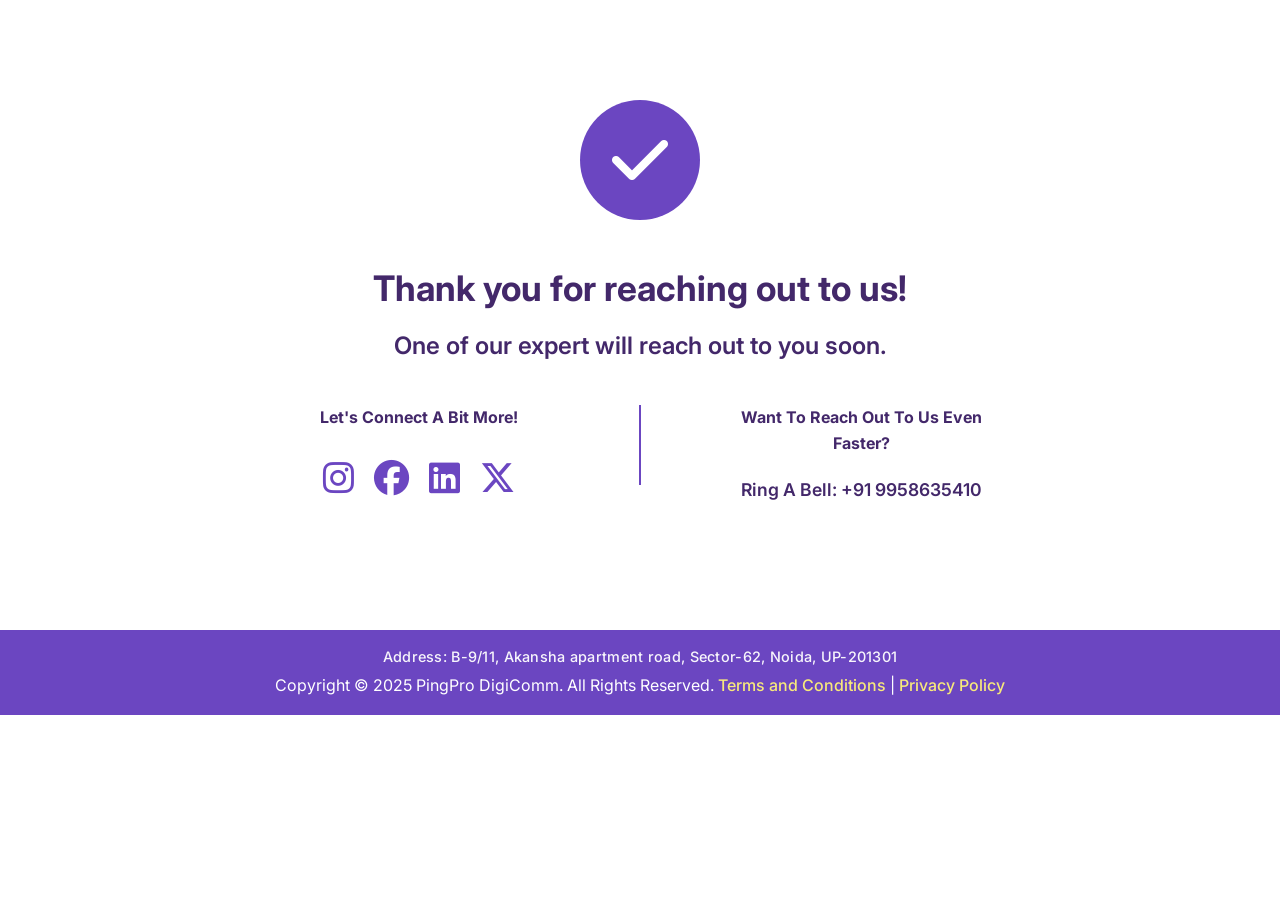
<file: thankyou.html>
<!DOCTYPE html>
<html lang="en">
<head>
    <meta charset="UTF-8">
    <meta name="viewport" content="width=device-width, initial-scale=1.0">
    <title>Thank You - PingPro DigiComm</title>
    <link rel="stylesheet" href="styles.css">
    <link href="https://fonts.googleapis.com/css2?family=Inter:wght@400;600;700&display=swap" rel="stylesheet">
    <style>
        body { background: #fff; color: #43286a; font-family: 'Inter', sans-serif; margin: 0; }
        .thankyou-main { min-height: 70vh; display: flex; flex-direction: column; align-items: center; justify-content: center; padding: 3rem 1rem 2rem 1rem; }
        .thankyou-check { background: #6B46C1; color: #fff; border-radius: 50%; width: 120px; height: 120px; display: flex; align-items: center; justify-content: center; font-size: 4rem; margin-bottom: 2.5rem; }
        .thankyou-title { font-size: 2.2rem; font-weight: 700; text-align: center; margin-bottom: 0.7rem; }
        .thankyou-subtitle { font-size: 1.5rem; font-weight: 600; text-align: center; margin-bottom: 2.5rem; }
        .thankyou-row { display: flex; justify-content: center; align-items: flex-start; gap: 3rem; margin-bottom: 2.5rem; flex-wrap: wrap; }
        .thankyou-col { flex: 1 1 260px; min-width: 260px; text-align: center; }
        .thankyou-socials { margin-top: 1.2rem; }
        .thankyou-socials a { color: #6B46C1; font-size: 2.2rem; margin: 0 0.5rem; transition: color 0.2s; }
        .thankyou-socials a:hover { color: #f7e97b; }
        .thankyou-divider { border-left: 2px solid #6B46C1; height: 80px; margin: 0 2rem; }
        .thankyou-contact { font-size: 1.1rem; font-weight: 600; margin-top: 1.2rem; }
        .thankyou-footer { background: #43286a; color: #fff; padding: 2.5rem 1rem 1.2rem 1rem; text-align: center; font-size: 1rem; }
        .thankyou-footer .footer-socials { margin-bottom: 1.2rem; }
        .thankyou-footer .footer-socials a { color: #fff; font-size: 1.3rem; margin: 0 0.4rem; }
        .thankyou-footer .footer-socials a:hover { color: #f7e97b; }
        .thankyou-footer .footer-links { margin-bottom: 1.2rem; }
        .thankyou-footer .footer-links a { color: #fff; margin: 0 0.7rem; text-decoration: none; font-weight: 500; }
        .thankyou-footer .footer-links a:hover { color: #f7e97b; }
        @media (max-width: 900px) { .thankyou-row { flex-direction: column; gap: 2rem; } .thankyou-divider { display: none; } }
    </style>
    <link rel="stylesheet" href="https://cdnjs.cloudflare.com/ajax/libs/font-awesome/6.5.2/css/all.min.css">
    <link rel="icon" type="image/png" href="images/favicon.png">
</head>
<body>
    <div class="thankyou-main">
        <div class="thankyou-check"><i class="fas fa-check"></i></div>
        <div class="thankyou-title">Thank you for reaching out to us!</div>
        <div class="thankyou-subtitle">One of our expert will reach out to you soon.</div>
        <div class="thankyou-row">
            <div class="thankyou-col">
                <div style="font-weight:700; margin-bottom:0.7rem;">Let's Connect A Bit More!</div>
                <div class="thankyou-socials">
                    <a href="https://www.instagram.com/pingprodigicomm/" title="Instagram" target="_blank"><i class="fab fa-instagram"></i></a>
                    <a href="https://www.facebook.com/profile.php?id=61576800279850" title="Facebook" target="_blank"><i class="fab fa-facebook"></i></a>
                    <a href="https://www.linkedin.com/company/106420780/admin/dashboard/" title="LinkedIn" target="_blank"><i class="fab fa-linkedin"></i></a>
                    <a href="https://x.com/Pingprodigicomm" title="Twitter" target="_blank"><i class="fab fa-x-twitter"></i></a>
                </div>
            </div>
            <div class="thankyou-divider"></div>
            <div class="thankyou-col">
                <div style="font-weight:700; margin-bottom:0.7rem;">Want To Reach Out To Us Even Faster?</div>
                <div class="thankyou-contact">Ring A Bell: +91 9958635410</div>
            </div>
        </div>
    </div>
    <footer class="enhanced-footer">
        <div class="container">
            <p class="footer-address">Address: B-9/11, Akansha apartment road, Sector-62, Noida, UP-201301</p>
            <p>Copyright © 2025 PingPro DigiComm. All Rights Reserved. <a href="/terms.html">Terms and Conditions</a> | <a href="/privacy.html">Privacy Policy</a></p>
        </div>
    </footer>
</body>
</html>
</file>
<file: styles.css>
/* Global Styles */
:root {
    --primary-color: #6B46C1;
    --secondary-color: #4A5568;
    --accent-color: #805AD5;
    --text-color: #2D3748;
    --light-text: #718096;
    --background-color: #FFFFFF;
    --light-background: #F7FAFC;
    --border-color: #E2E8F0;
}

* {
    margin: 0;
    padding: 0;
    box-sizing: border-box;
}

body {
    font-family: 'Inter', sans-serif;
    color: var(--text-color);
    line-height: 1.6;
    background: var(--background-color);
}

h1, h2, h3, h4, h5, h6 {
    color: var(--text-color);
}

.container {
    max-width: 1200px;
    margin: 0 auto;
    padding: 0 20px;
}

/* Header Styles */
.main-navbar {
    position: fixed;
    top: 0;
    left: 0;
    right: 0;
    background: var(--background-color);
    box-shadow: 0 2px 4px rgba(0,0,0,0.1);
    z-index: 1000;
}

.navbar-container {
    display: flex;
    justify-content: space-between;
    align-items: center;
    padding: 1rem 2rem;
    max-width: 1200px;
    margin: 0 auto;
    gap: 2rem;
}

.navbar-logo img {
    height: 70px;
    max-width: 220px;
}

.navbar-links {
    display: flex;
    gap: 2rem;
}

.navbar-links a {
    text-decoration: none;
    color: var(--text-color);
    font-weight: 500;
    transition: color 0.3s ease;
}

.navbar-links a:hover {
    color: var(--primary-color);
}

.navbar-icons {
    display: flex;
    gap: 1rem;
}

.icon-circle {
    width: 40px;
    height: 40px;
    border-radius: 50%;
    background: var(--primary-color);
    display: flex;
    align-items: center;
    justify-content: center;
    color: white;
    text-decoration: none;
    transition: transform 0.3s ease;
}

.icon-circle:hover {
    transform: scale(1.1);
}

/* Hero Section */
.hero {
    background: linear-gradient(rgba(107,70,193,0.88), rgba(107,70,193,0.88)), url('images/hero-bg.jpg');
    background-size: cover;
    background-position: center;
    min-height: 100vh;
    display: flex;
    align-items: center;
    justify-content: center;
    padding: 0;
    color: #fff;
}

.hero-container {
    display: flex;
    align-items: center;
    justify-content: space-between;
    width: 100%;
    max-width: 1400px;
    margin: 0 auto;
    padding: 4rem 2rem;
    gap: 3rem;
}

.hero-left {
    flex: 1.2;
    display: flex;
    flex-direction: column;
    justify-content: center;
    align-items: flex-start;
    z-index: 2;
}

.hero-label {
    background: rgba(34,34,34,0.85);
    color: #fff;
    font-size: 1rem;
    font-weight: 500;
    padding: 0.2em 1em;
    border-radius: 6px;
    margin-bottom: 2.2rem;
    letter-spacing: 0.04em;
    display: inline-block;
}

.hero-headline-white {
    color: #fff;
    font-size: 2.7rem;
    font-weight: 700;
    letter-spacing: 0.04em;
    line-height: 1.1;
}

.hero-headline-yellow {
    color: #f7e97b;
    font-size: 3.2rem;
    font-weight: 800;
    letter-spacing: 0.04em;
    line-height: 1.1;
    display: block;
    margin-top: 0.5rem;
}

.hero-right {
    flex: 1;
    display: flex;
    align-items: center;
    justify-content: flex-end;
    z-index: 2;
}

.hero-form-card {
    background: #fff;
    color: #222;
    border-radius: 18px;
    box-shadow: 0 8px 32px rgba(107,70,193,0.13);
    padding: 2rem 2.2rem 2rem 2.2rem;
    max-width: 420px;
    width: 100%;
    display: flex;
    flex-direction: column;
    align-items: stretch;
}

.hero-form-title {
    text-align: center;
    font-size: 1.4rem;
    font-weight: 700;
    margin-bottom: 1.3rem;
    color: #222;
}

.hero-form {
    display: flex;
    flex-direction: column;
    gap: 0.8rem;
}

.hero-form input,
.hero-form select,
.hero-form textarea {
    padding: 0.9rem 1.1rem;
    border: 1.5px solid #e2e8f0;
    border-radius: 7px;
    font-size: 1.08rem;
    font-family: inherit;
    background: #f7fafc;
    color: #222;
    outline: none;
    transition: border 0.2s;
}

.hero-form input:focus,
.hero-form select:focus,
.hero-form textarea:focus {
    border-color: #6B46C1;
}

.hero-form textarea {
    resize: vertical;
    min-height: 30px;
    line-height: 1.5;
}

.hero-form button {
    margin-top: 0.5rem;
    font-size: 1.15rem;
    font-weight: 700;
    border-radius: 8px;
    padding: 1rem 0;
}

/* Checkbox Styles */
.form-checkbox-group {
    margin: 0.2rem 0;
}

.checkbox-label {
    display: flex;
    align-items: flex-start;
    gap: 0.8rem;
    cursor: pointer;
    font-size: 0.8rem;
    line-height: 1.3;
    color: #555;
    position: relative;
    padding: 0.2rem 0;
    user-select: none;
}

.checkbox-label input[type="checkbox"] {
    position: absolute;
    opacity: 0;
    cursor: pointer;
    height: 0;
    width: 0;
}

.checkmark {
    width: 16px;
    height: 16px;
    border: 2px solid #6B46C1;
    border-radius: 3px;
    background: #fff;
    flex-shrink: 0;
    position: relative;
    transition: all 0.2s ease;
    display: flex;
    align-items: center;
    justify-content: center;
    margin-top: 0.1rem;
}

.checkbox-label input[type="checkbox"]:checked + .checkmark {
    background: #6B46C1;
}

.checkbox-label input[type="checkbox"]:checked + .checkmark::after {
    content: '';
    position: absolute;
    width: 5px;
    height: 8px;
    border: solid white;
    border-width: 0 2px 2px 0;
    transform: rotate(45deg);
    top: 50%;
    left: 50%;
    margin-top: -5px;
    margin-left: -2.5px;
}

.checkbox-text {
    flex: 1;
}

.checkbox-text a {
    color: #6B46C1;
    text-decoration: none;
    font-weight: 500;
}

.checkbox-text a:hover {
    text-decoration: underline;
}

/* Hover and focus states */
.checkbox-label:hover .checkmark {
    border-color: #553c9a;
    box-shadow: 0 0 0 2px rgba(107, 70, 193, 0.1);
}

.checkbox-label input[type="checkbox"]:focus + .checkmark {
    border-color: #553c9a;
    box-shadow: 0 0 0 3px rgba(107, 70, 193, 0.2);
}

/* Active state for better touch feedback */
.checkbox-label:active .checkmark {
    transform: scale(0.95);
}

/* reCAPTCHA Styles */
.recaptcha-container {
    margin: 0.3rem 0;
    display: flex;
    justify-content: center;
}

.recaptcha-container .g-recaptcha {
    transform: scale(0.9);
    transform-origin: 0 0;
}

.recaptcha-note {
    margin-top: 0.5rem;
    text-align: center;
    color: #666;
    font-size: 0.8rem;
}

/* Error message styles */
.error-message {
    color: #e53e3e;
    font-size: 0.85rem;
    margin-top: 0.3rem;
    display: none;
}

.error-message.show {
    display: block;
}

/* Terms and Privacy Page Styles */
.terms-hero,
.privacy-hero {
    background: linear-gradient(rgba(107,70,193,0.88), rgba(107,70,193,0.88)), url('images/hero-bg.jpg');
    background-size: cover;
    background-position: center;
    color: white;
    text-align: center;
    padding: 4rem 0;
    min-height: 50vh;
    display: flex;
    align-items: center;
    justify-content: center;
}

/* Custom color classes for terms page - colors only, no font-size changes */
.terms-text-white {
    color: #fff;
}

.terms-text-yellow {
    color: #f7e97b;
}

.terms-hero h1,
.privacy-hero h1 {
    font-size: 2.5rem;
    font-weight: 700;
    margin-bottom: 1rem;
}

.terms-hero p,
.privacy-hero p {
    font-size: 1.2rem;
    opacity: 0.9;
}

.terms-content,
.privacy-content {
    padding: 4rem 0;
    background: #f8f9fa;
}

.terms-text,
.privacy-text {
    max-width: 800px;
    margin: 0 auto;
    background: white;
    padding: 3rem;
    border-radius: 10px;
    box-shadow: 0 4px 6px rgba(0, 0, 0, 0.1);
}

.terms-text h2,
.privacy-text h2 {
    color: #6B46C1;
    font-size: 1.5rem;
    font-weight: 600;
    margin: 2rem 0 1rem 0;
    border-bottom: 2px solid #6B46C1;
    padding-bottom: 0.5rem;
}

.terms-text h2:first-child,
.privacy-text h2:first-child {
    margin-top: 0;
}

.terms-text p,
.privacy-text p {
    line-height: 1.6;
    color: #555;
    margin-bottom: 1rem;
}

.terms-text ul,
.privacy-text ul {
    margin: 1rem 0;
    padding-left: 2rem;
}

.terms-text li,
.privacy-text li {
    margin-bottom: 0.5rem;
    line-height: 1.6;
    color: #555;
}

.last-updated {
    background: #f8f9fa;
    padding: 1rem;
    border-radius: 5px;
    text-align: center;
    font-weight: 500;
    color: #6B46C1;
    margin-top: 2rem;
}

/* Responsive styles for terms and privacy pages */
@media (max-width: 768px) {
    .terms-hero h1,
    .privacy-hero h1 {
        font-size: 2rem;
    }
    
    .terms-hero p,
    .privacy-hero p {
        font-size: 1rem;
    }
    
    .terms-text,
    .privacy-text {
        padding: 2rem 1.5rem;
        margin: 0 1rem;
    }
    
    .terms-text h2,
    .privacy-text h2 {
        font-size: 1.3rem;
    }
}

@media (max-width: 1100px) {
    .hero-container {
        flex-direction: column;
        align-items: center;
        gap: 2.5rem;
        padding: 3rem 1rem;
    }
    .hero-left, .hero-right {
        width: 100%;
        align-items: center;
        text-align: center;
    }
    .hero-form-card {
        margin: 0 auto;
    }
}

@media (max-width: 700px) {
    .hero {
        min-height: unset;
        padding-top: 90px; /* Ensures space for navbar */
        padding-bottom: 1.5rem;
    }
    .hero-container {
        flex-direction: column;
        align-items: center;
        gap: 2rem;
        padding: 2rem 0.5rem 1rem 0.5rem;
    }
    .hero-headline-white {
        font-size: 1.1rem;
        text-align: center;
    }
    .hero-headline-yellow {
        font-size: 1.5rem;
        text-align: center;
    }
    .hero-form-card {
        padding: 1rem 0.5rem;
    }
    
    .checkbox-label {
        font-size: 0.8rem;
        gap: 0.6rem;
        padding: 0.7rem 0;
        min-height: 44px; /* Better touch target */
    }
    
    .checkmark {
        width: 20px;
        height: 20px;
        margin-top: 0;
    }
    
    .checkbox-label input[type="checkbox"]:checked + .checkmark::after {
        width: 7px;
        height: 11px;
        margin-top: -7px;
        margin-left: -3.5px;
    }
    
    .recaptcha-container .g-recaptcha {
        transform: scale(0.8);
    }
}

/* Services Section */
.services {
    padding: 5rem 0;
    background: var(--light-background);
}

.services h2 {
    text-align: center;
    margin-bottom: 3rem;
    font-size: 2.5rem;
}

.services-grid {
    display: grid;
    grid-template-columns: repeat(auto-fit, minmax(250px, 1fr));
    gap: 2rem;
}

.service-card {
    background: white;
    padding: 2rem;
    border-radius: 10px;
    text-align: center;
    transition: transform 0.3s ease;
    box-shadow: 0 4px 6px rgba(0,0,0,0.1);
}

.service-card:hover {
    transform: translateY(-5px);
}

.service-card i {
    font-size: 2.5rem;
    color: var(--primary-color);
    margin-bottom: 1rem;
}

/* Stats Section */
.stats {
    padding: 5rem 0;
    background: var(--primary-color);
    color: white;
    scroll-margin-top: 100px;
}

.stats-grid {
    display: grid;
    grid-template-columns: repeat(auto-fit, minmax(200px, 1fr));
    gap: 2rem;
    text-align: center;
}

.stat-item h3 {
    font-size: 3rem;
    margin-bottom: 0.5rem;
}

.stats-expert-btn-wrapper {
    display: flex;
    justify-content: center;
    margin-top: 2.5rem;
}
.btn-expert {
    background: #fff;
    color: #2D3748;
    font-weight: 700;
    font-size: 1.4rem;
    border: none;
    border-radius: 12px;
    padding: 0.7rem 2.2rem;
    box-shadow: 0 2px 8px rgba(0,0,0,0.07);
    text-decoration: none;
    transition: background 0.2s, color 0.2s, box-shadow 0.2s;
    letter-spacing: 0.03em;
}
.btn-expert:hover {
    background: #f7e97b;
    color: #6B46C1;
    box-shadow: 0 4px 16px rgba(0,0,0,0.12);
}

/* Why Us Section */
.why-us {
    padding: 5rem 0;
    background: white;
}

.why-us h2 {
    text-align: center;
    margin-bottom: 1rem;
    font-size: 2.5rem;
}

.why-us .subtitle {
    text-align: center;
    color: var(--light-text);
    margin-bottom: 2rem;
}

.whyus-container {
    display: flex;
    align-items: flex-start;
    gap: 3.5rem;
    max-width: 1400px;
    margin: 0 auto;
    padding: 3rem 0 2.5rem 0;
}
.whyus-image {
    flex: 1.1;
    display: flex;
    align-items: center;
    justify-content: center;
}
.whyus-illustration {
    max-width: 370px;
    width: 100%;
    height: auto;
    display: block;
}
.whyus-content {
    flex: 2;
    display: flex;
    flex-direction: column;
    justify-content: center;
    align-items: flex-start;
    text-align: left;
}
@media (max-width: 1100px) {
    .whyus-container {
        flex-direction: column;
        align-items: stretch;
        gap: 2rem;
        padding: 2rem 0 1.5rem 0;
    }
    .whyus-image {
        justify-content: flex-start;
        margin-bottom: 1.5rem;
    }
    .whyus-illustration {
        max-width: 220px;
    }
}

/* Testimonials Section */
.testimonials {
    padding: 5rem 0;
    background: var(--light-background);
}

.testimonials h2 {
    text-align: center;
    margin-bottom: 3rem;
    font-size: 2.5rem;
}

.testimonial-card {
    background: white;
    padding: 2rem;
    border-radius: 10px;
    margin: 0 auto;
    max-width: 600px;
    box-shadow: 0 4px 6px rgba(0,0,0,0.1);
}

.testimonial-content {
    font-style: italic;
    margin-bottom: 1.5rem;
}

.testimonial-author h4 {
    color: var(--primary-color);
    margin-bottom: 0.5rem;
}

/* CTA Section */
.cta {
    padding: 5rem 0;
    background: #fff;
    color: var(--primary-color);
    text-align: center;
}

.cta h2 {
    margin-bottom: 2rem;
    font-size: 2.5rem;
}

.cta-features {
    display: flex;
    justify-content: center;
    gap: 2rem;
    margin-bottom: 3rem;
    flex-wrap: wrap;
}

.cta-feature {
    background: rgba(255,255,255,0.1);
    padding: 0.5rem 1rem;
    border-radius: 20px;
}

.cta-offer {
    background: white;
    padding: 2rem;
    border-radius: 10px;
    max-width: 600px;
    margin: 0 auto;
    color: var(--text-color);
}

.offer-value {
    color: var(--primary-color);
    font-size: 1.5rem;
    font-weight: bold;
    margin: 1rem 0;
}

.cta-feature-row {
    display: flex;
    justify-content: center;
    gap: 2rem;
    margin-bottom: 2.5rem;
    flex-wrap: wrap;
}
.cta-feature-center {
    display: flex;
    justify-content: center;
    margin-bottom: 2.5rem;
}
.cta-feature-btn {
    background: var(--primary-color);
    color: #fff;
    font-weight: 600;
    font-size: 1.25rem;
    border: none;
    border-radius: 2rem;
    padding: 0.8rem 2.2rem;
    box-shadow: 0 2px 8px rgba(0,0,0,0.07);
    text-align: center;
    transition: background 0.2s, color 0.2s, box-shadow 0.2s;
    cursor: pointer;
    margin-bottom: 0.5rem;
}
.cta-feature-btn:hover {
    background: #fff;
    color: var(--primary-color);
    box-shadow: 0 4px 16px rgba(0,0,0,0.12);
}

/* Footer */
footer {
    background: #6B46C1;
    color: white;
    padding: 4rem 0 2rem;
}

.footer-grid {
    display: grid;
    grid-template-columns: repeat(auto-fit, minmax(200px, 1fr));
    gap: 3rem;
    margin-bottom: 3rem;
}

.footer-logo {
    display: flex;
    align-items: center;
    gap: 1rem;
    margin-bottom: 1rem;
}

.footer-logo-img {
    width: 50px;
    height: 50px;
}

.footer-section h4 {
    margin-bottom: 1.5rem;
    color: var(--primary-color);
}

.footer-section ul {
    list-style: none;
}

.footer-section ul li {
    margin-bottom: 0.8rem;
}

.footer-section ul li a {
    color: var(--light-text);
    text-decoration: none;
    transition: color 0.3s ease;
}

.footer-section ul li a:hover {
    color: white;
}

.contact-info li {
    display: flex;
    align-items: center;
    gap: 0.5rem;
}

.footer-copyright {
    text-align: center;
    padding-top: 2rem;
    border-top: 1px solid rgba(255,255,255,0.1);
    color: var(--light-text);
}

/* Enhanced footer styling to keep existing content and add copyright */
.enhanced-footer {
    background: #6B46C1;
    color: white;
    padding: 1rem 0;
    text-align: center;
}

.enhanced-footer .footer-description {
    margin-bottom: 1.5rem;
    line-height: 1.6;
    font-size: 1rem;
}

.enhanced-footer .footer-divider {
    height: 1px;
    background: rgba(255, 255, 255, 0.3);
    margin: 1.5rem auto;
    width: 80%;
    max-width: 600px;
}

.enhanced-footer .footer-address {
    margin-bottom: 0.35rem;
    font-size: 0.9rem;
    line-height: 1.5;
    opacity: 0.95;
}

.enhanced-footer .footer-copyright {
    margin-top: 1.5rem;
    padding-top: 1.5rem;
    border-top: 1px solid rgba(255, 255, 255, 0.2);
    font-size: 0.9rem;
    line-height: 1.5;
    display: block !important;
}

.enhanced-footer a {
    color: #f7e97b;
    text-decoration: none;
    font-weight: 500;
    transition: color 0.3s ease;
}

.enhanced-footer .footer-copyright a:hover {
    color: white;
    text-decoration: underline;
}

/* Buttons */
.btn {
    display: inline-block;
    padding: 1rem 2rem;
    border-radius: 5px;
    text-decoration: none;
    font-weight: 600;
    transition: all 0.3s ease;
}

.btn-primary {
    background: var(--primary-color);
    color: white;
}

.btn-primary:hover {
    background: #fff !important;
    color: var(--primary-color) !important;
    transform: translateY(-2px);
    box-shadow: 0 4px 16px rgba(0,0,0,0.12);
}

.btn:hover,
.btn-expert:hover {
    background: #f7e97b !important;
    color: #6B46C1 !important;
    box-shadow: 0 4px 16px rgba(0,0,0,0.12);
    transform: translateY(-2px);
}

/* Back to Top Button */
.back-to-top {
    position: fixed;
    bottom: 2rem;
    right: 2rem;
    width: 40px;
    height: 40px;
    background: var(--primary-color);
    color: white;
    border: none;
    border-radius: 50%;
    cursor: pointer;
    display: none;
    align-items: center;
    justify-content: center;
    font-size: 1.5rem;
    transition: all 0.3s ease;
}

.back-to-top.visible {
    display: flex;
}

.back-to-top:hover {
    background: var(--accent-color);
    transform: translateY(-2px);
}

/* WhatsApp Floating Widget */
.whatsapp-float {
    position: fixed;
    bottom: 4.5rem;
    left: 2rem;
    width: 56px;
    height: 56px;
    background: #25D366;
    color: white;
    border-radius: 50%;
    display: flex;
    align-items: center;
    justify-content: center;
    font-size: 2rem;
    box-shadow: 0 4px 12px rgba(0,0,0,0.15);
    z-index: 1100;
    transition: background 0.3s, transform 0.2s;
    text-decoration: none;
}

.whatsapp-float:hover {
    background: #1ebe57;
    transform: scale(1.08);
}

/* Responsive Design */
@media (max-width: 768px) {
    .navbar-links {
        display: none;
    }
    
    .hero h1 {
        font-size: 2.5rem;
    }
    
    .services-grid {
        grid-template-columns: 1fr;
    }
    
    .stats-grid {
        grid-template-columns: 1fr 1fr;
    }
    
    .cta-features {
        flex-direction: column;
        align-items: center;
    }
    
    .footer-grid {
        grid-template-columns: 1fr;
    }
    
    .whatsapp-float {
        bottom: 5.5rem;
        left: 1rem;
        width: 48px;
        height: 48px;
        font-size: 1.5rem;
    }
}

.dual-white {
    color: #fff;
}

.simple-footer {
    background: var(--primary-color);
    color: #fff;
    text-align: center;
    padding: 2.5rem 1rem 1.5rem 1rem;
    border-radius: 0 0 10px 10px;
}
.footer-description {
    font-size: 1.15rem;
    font-weight: 400;
    margin-bottom: 1.5rem;
    line-height: 1.6;
}
.footer-divider {
    border-top: 1px solid #fff;
    margin: 0 auto 1.5rem auto;
    width: 90%;
    max-width: 900px;
}
.footer-address {
    font-size: 1.1rem;
    font-weight: 500;
    letter-spacing: 0.02em;
}

footer .footer-grid, footer .footer-section, .footer-logo, .footer-company-info, .footer-copyright {
    display: none !important;
}

.clients-section {
    padding: 4rem 0 2rem 0;
    background: #fff;
    margin-bottom: 2rem;
}
.clients-carousel-wrapper {
    margin-bottom: 1.2rem;
}
.clients-title {
    text-align: center;
    font-size: 2.2rem;
    font-weight: 700;
    margin-bottom: 2.5rem;
    letter-spacing: 0.04em;
}
.clients-title-bg {
    background: none;
    color: #222;
    padding: 0.2em 0.5em;
    border-radius: 3px 0 0 3px;
    margin-right: -0.2em;
}
.clients-title-highlight {
    background: #f7e97b;
    color: #222;
    padding: 0.2em 0.5em;
    border-radius: 0 3px 3px 0;
}
.clients-carousel {
    position: relative;
    width: 100%;
    max-width: 1200px;
    margin: 0 auto;
    overflow: hidden;
    min-height: 120px;
}
.clients-slide {
    display: none;
    justify-content: center;
    align-items: center;
    gap: 2.5rem;
    width: 100%;
    transition: opacity 0.5s;
}
.clients-slide.active {
    display: flex;
}
.clients-slide img {
    max-width: 288px;
    max-height: 144px;
    object-fit: contain;
    background: #fff;
    border-radius: 8px;
    box-shadow: 0 2px 8px rgba(0,0,0,0.04);
    padding: 0.5rem 1rem;
}
@media (max-width: 900px) {
    .clients-slide img {
        max-width: 192px;
        max-height: 108px;
        padding: 0.3rem 0.5rem;
    }
}
@media (max-width: 600px) {
    .clients-slide {
        flex-wrap: wrap;
        gap: 1rem;
    }
    .clients-slide img {
        max-width: 84vw;
        max-height: 72px;
        margin-bottom: 0.5rem;
    }
}

html {
  scroll-behavior: smooth;
}

.process-section {
    background: #fff;
    padding: 4rem 0 2.5rem 0;
    scroll-margin-top: 100px;
}
.process-title {
    text-align: center;
    margin-bottom: 2.5rem;
}
.process-title-highlight {
    background: #f7e97b;
    color: #222;
    font-size: 2rem;
    font-weight: 700;
    padding: 0.2em 0.7em;
    border-radius: 6px;
    letter-spacing: 0.03em;
}
.process-flow {
    display: flex;
    justify-content: center;
    align-items: flex-start;
    gap: 2.5rem;
    position: relative;
    margin: 0 auto;
    max-width: 1200px;
    padding-top: 2.2rem;
}
.process-step {
    display: flex;
    flex-direction: column;
    align-items: center;
    position: relative;
    flex: 1 1 0;
    min-width: 120px;
}
.process-dot {
    position: absolute;
    top: 2.05rem;
    left: 50%;
    transform: translateX(-50%);
    width: 12px;
    height: 12px;
    background: #8f4be9;
    border-radius: 50%;
    border: 3px solid #fff;
    z-index: 3;
}
.process-icon {
    font-size: 2.8rem;
    color: #222;
    margin-top: 2.7rem;
    margin-bottom: 0.7rem;
    background: #fff;
    z-index: 2;
}
.process-label {
    font-size: 1.15rem;
    color: #444;
    font-weight: 500;
    margin-top: 0.2rem;
    text-align: center;
}
.process-flow::before {
    content: '';
    position: absolute;
    left: 7.5%;
    right: 7.5%;
    top: 2.2rem;
    height: 3px;
    background: #d1c4e9;
    z-index: 1;
}
@media (max-width: 900px) {
    .process-flow {
        gap: 1.2rem;
    }
    .process-label {
        font-size: 1rem;
    }
    .process-title-highlight {
        font-size: 1.2rem;
    }
}
@media (max-width: 600px) {
    .process-flow {
        flex-direction: column;
        align-items: stretch;
        gap: 2.2rem;
    }
    .process-step {
        flex-direction: row;
        align-items: center;
        min-width: 0;
        margin-bottom: 0.5rem;
    }
    .process-icon {
        font-size: 2rem;
        margin-bottom: 0;
        margin-right: 1rem;
    }
    .process-dot {
        margin: 0 1rem 0 0;
    }
    .process-label {
        margin-top: 0;
        font-size: 1rem;
    }
    .process-flow::before {
        display: none;
    }
}

.industries-section {
    background: #fff;
    padding: 4rem 0 2.5rem 0;
    scroll-margin-top: 130px;
    margin-top: 10vh;
}
.industries-container {
    display: flex;
    justify-content: space-between;
    align-items: flex-start;
    gap: 2.5rem;
    max-width: 1400px;
    margin: 0 auto;
}
.industries-left {
    flex: 2;
}
.industries-title {
    font-size: 2rem;
    font-weight: 700;
    margin-bottom: 2.2rem;
    letter-spacing: 0.03em;
}
.industries-highlight {
    background: #f7e97b;
    color: #222;
    padding: 0.2em 0.7em;
    border-radius: 6px;
    margin-right: 0.3em;
}
.industries-grid {
    display: grid;
    grid-template-columns: repeat(3, 1fr);
    gap: 2rem;
    margin-bottom: 1.5rem;
}
.industry-card {
    background: #6B46C1;
    color: #fff;
    border-radius: 16px;
    display: flex;
    flex-direction: column;
    align-items: center;
    justify-content: center;
    padding: 2.2rem 1.2rem 1.2rem 1.2rem;
    font-size: 1.1rem;
    font-weight: 500;
    box-shadow: 0 2px 12px rgba(107,70,193,0.08);
    min-width: 120px;
    min-height: 140px;
    transition: transform 0.2s, box-shadow 0.2s;
}
.industry-card i {
    font-size: 2.5rem;
    margin-bottom: 1.1rem;
}
.industry-card span {
    margin-top: 0.2rem;
    font-size: 1.08rem;
    letter-spacing: 0.01em;
}
.industry-card:hover {
    transform: translateY(-6px) scale(1.04);
    box-shadow: 0 8px 24px rgba(107,70,193,0.18);
}
.industry-card:hover i {
    color: #fff !important;
}
.industries-more {
    text-align: center;
    color: #666;
    font-size: 1.1rem;
    margin-top: 0.7rem;
    font-weight: 500;
}
.industries-right {
    flex: 1.2;
    display: flex;
    align-items: center;
    justify-content: center;
}
.industries-illustration {
    max-width: 340px;
    width: 100%;
    height: auto;
    display: block;
}
.industries-illustration-large {
    max-width: 650px;
    width: 100%;
    height: auto;
    display: block;
}
@media (max-width: 1100px) {
    .industries-container {
        flex-direction: column;
        align-items: stretch;
    }
    .industries-right {
        justify-content: flex-start;
        margin-top: 2.5rem;
    }
}
@media (max-width: 700px) {
    .industries-grid {
        grid-template-columns: 1fr 1fr;
        gap: 1.2rem;
    }
    .industries-title {
        font-size: 1.2rem;
    }
    .industries-illustration {
        max-width: 220px;
    }
}
@media (max-width: 500px) {
    .industries-grid {
        grid-template-columns: 1fr;
    }
    .industry-card {
        min-width: 0;
        padding: 1.2rem 0.5rem 0.8rem 0.5rem;
    }
}

.dual-yellow {
    color: #f7e97b;
}

.highlight-yellow {
    background: #f7e97b;
    color: #222;
    padding: 0.2em 0.5em;
    border-radius: 6px;
    display: inline-block;
}

.carousel-arrow {
    position: absolute;
    top: 50%;
    transform: translateY(-50%);
    background: #fff;
    border: none;
    font-size: 2rem;
    color: #6B46C1;
    cursor: pointer;
    z-index: 2;
    border-radius: 50%;
    width: 48px;
    height: 48px;
    box-shadow: 0 2px 8px rgba(0,0,0,0.12);
    transition: background 0.2s, color 0.2s;
}
.carousel-arrow.left-arrow {
    left: -60px;
}
.carousel-arrow.right-arrow {
    right: -60px;
}
.carousel-arrow:hover {
    background: #f7e97b;
    color: #43286a;
}
@media (max-width: 900px) {
    .carousel-arrow.left-arrow { left: 0; }
    .carousel-arrow.right-arrow { right: 0; }
}

.carousel-dots {
    display: flex;
    justify-content: center;
    margin-top: 1.5rem;
    gap: 0.7rem;
}
.carousel-dot {
    width: 14px;
    height: 14px;
    border-radius: 50%;
    background: #e2e8f0;
    cursor: pointer;
    transition: background 0.2s;
    border: none;
    outline: none;
}
.carousel-dot.active {
    background: #6B46C1;
}

.scrollable-row {
    overflow: hidden;
    white-space: nowrap;
    max-width: 100%;
    padding-bottom: 10px;
    position: relative;
}
.scrollable-row .clients-slide {
    display: inline-flex;
    gap: 2.5rem;
    width: auto;
    min-width: max-content;
    animation: scroll-logos 30s linear infinite;
}
@keyframes scroll-logos {
    0% {
        transform: translateX(0);
    }
    100% {
        transform: translateX(-50%);
    }
}
.scrollable-row .clients-slide img {
    display: inline-block;
}

@media (max-width: 768px) {
    .navbar-links {
        display: none;
    }
}
</file>
